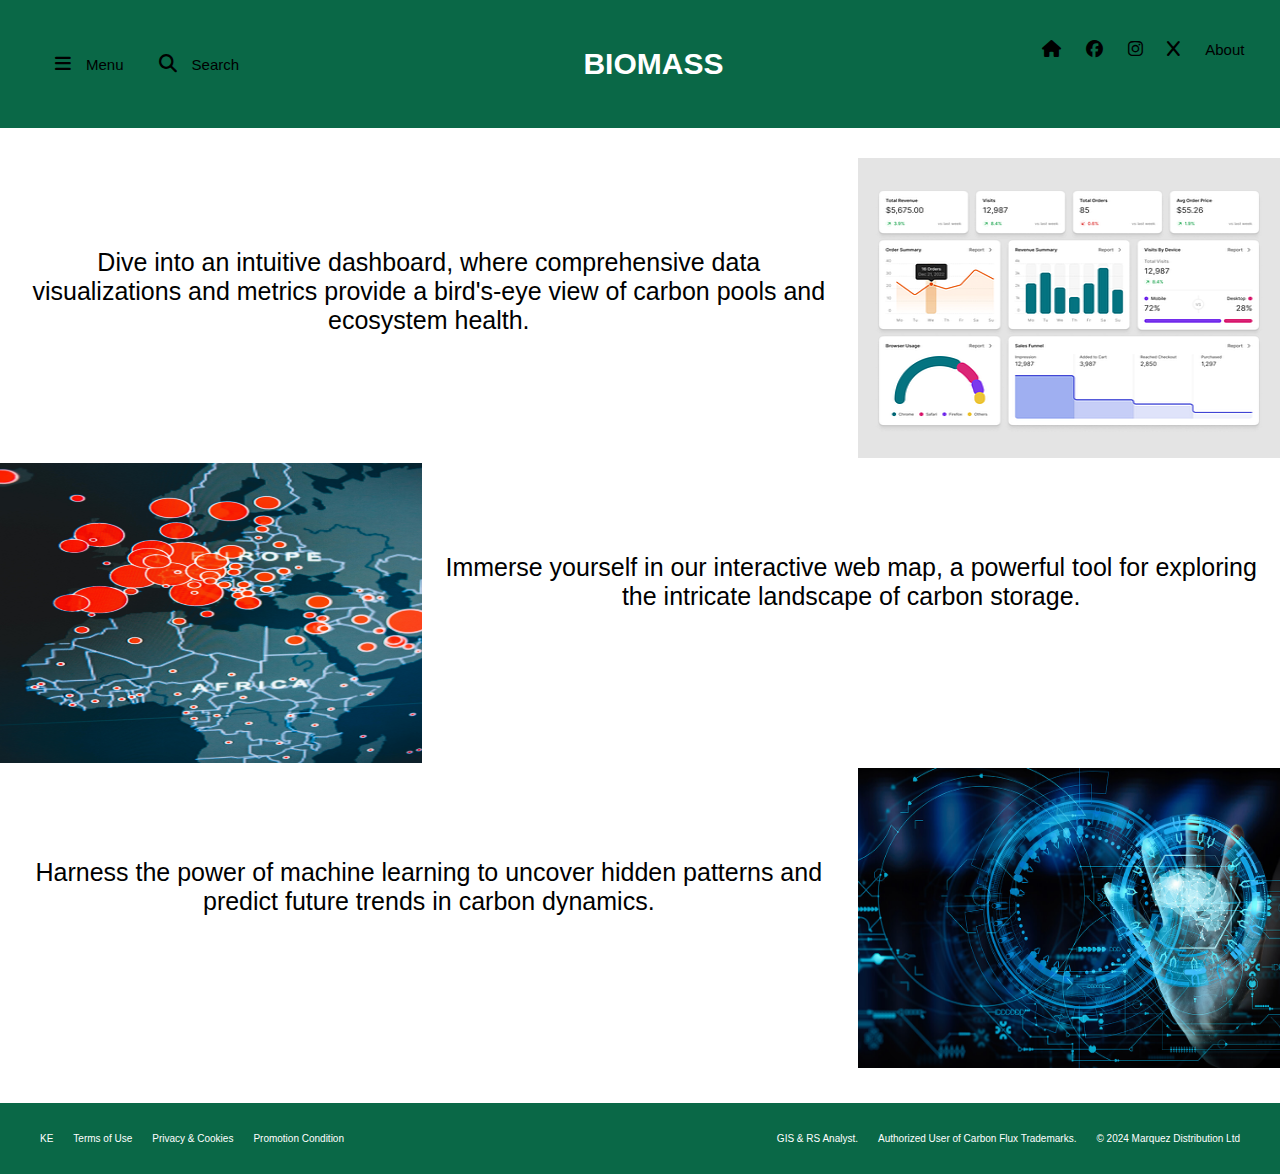
<file: index.html>
<!DOCTYPE html>
<html lang="en" dir="ltr">
<head>
    <meta charset="UTF-8">
    <meta name="viewport" content="width=device-width, initial-scale=1.0">
    <title>Biomass</title>
    <link rel="stylesheet" href="styles.css">
    <link href="https://fonts.cdnfonts.com/css/arkhip" rel="stylesheet">
    <link href="https://fonts.cdnfonts.com/css/beach-lombok" rel="stylesheet">
    <link rel="stylesheet" href="https://cdnjs.cloudflare.com/ajax/libs/font-awesome/6.5.2/css/all.min.css">
</head>
<body>

            <!-- Top Navigation Bar -->
            <div class="navbar">
                <div class="menu">
                    <a href="#"><i class="fa fa-bars" aria-hidden="true"></i>Menu</a>
                    <a href="#" id="search-icon"><i class="fa fa-search" aria-hidden="true"></i>Search</a>
                    <input id='search-box' type="text" placeholder="Search...">
                </div>
                <div class="brand">
                    <p>BIOMASS</p>
                </div>
                <div class="wishlist">
                    <a href="#"><i class="fa fa-home" aria-hidden="true"></i></a>
                    <a href="#"><i class="fa-brands fa-facebook"></i></a>
                    <a href="#"><i class="fa-brands fa-instagram"></i></a>
                    <a href="#"><i class="fa-brands fa-x"></i></i></a>
                    <a href="about.html">About</a>
                </div>
            </div>

        <!-- Information section -->
        <div class="infographic">
            <div class="infographic-container1">
                <div class="text-container">
                    <p>Dive into an intuitive dashboard, where comprehensive data visualizations and metrics provide a bird's-eye view of carbon pools and ecosystem health.</p>
                </div>
                <div class="image-section">
                    <img src="images/dashboard.jpg" alt="Dashboard" height="300px">
                </div>
            </div>
            <div class="infographic-container2">
                <div class="image-section">
                    <img src="images/map.jpg" alt="Interactive Web Map">
                </div>
                <div class="text-container">
                    <p>Immerse yourself in our interactive web map, a powerful tool for exploring the intricate landscape of carbon storage.</p>
                </div>
            </div>
            <div class="infographic-container3">
                <div class="text-container">
                    <p> Harness the power of machine learning to uncover hidden patterns and predict future trends in carbon dynamics.</p>
                </div>
                <div class="image-section">
                    <img src="images/ai.jpg" alt="Machine learning Analytics" height="300px">
                </div>
            </div>
        </div>

        <script src="index.js"></script>

</body>

<footer>
    <div class="footer-wrapper1">
        <p>KE</p>
        <a href="#">Terms of Use</a>
        <a href="#">Privacy & Cookies</a>
        <a href="#">Promotion Condition</a>
    </div>
    <div class="footer-wrapper2">
        <p>GIS & RS Analyst.</p>
        <p>Authorized User of Carbon Flux Trademarks.</p>
        <p>© 2024 Marquez Distribution Ltd</p>
    </div>
</footer>

</html>
</file>
<file: styles.css>
* {
    padding: 0px;
    margin: 0px;
    font-family: 'Arkhip', sans-serif;
    font-size: 17px;
}

/* Section for the Navigation Bar */
.navbar {
    display: flex;
    position: static;
    top: 0;
    width: 100%;
    padding: 30px;
    z-index: 2;
    color: black;
    background-color: white;
}

.navbar .menu {
    float: left;
    display: flex;
    align-items: center;
    justify-content: center;
    text-align: center;
}

.navbar .wishlist {
    float: right;
    position: relative;
    top: 10px;
    padding-right: 30px;
    right: 2%;
}

.navbar .menu a,
.navbar .wishlist a {
    text-decoration: none;
    padding: 10px;
    color: black;
    font-family: 'Beach Lombok', sans-serif;
    font-size: 15px;
}

.navbar .menu a > i {
    padding: 15px;
    font-size: 1.2em;
}

.navbar .brand {
    margin: auto;
}

.navbar .brand p {
    font-size: 30px;
    font-weight: 700;
}

.navbar .menu input {
    border-radius: 20px;
    display: none;
}


/* Hover effects */
.navbar:hover,
.navbar .menu a:hover,
.navbar .wishlist a:hover {
    background-color: #0A6847;
    color: white;
    transition: all 300ms ease-in-out;
}

/* Media Queries for Navbar */
@media screen and (max-width:800px) {
    .navbar .wishlist,
    .navbar .search {
        display: none;
    }
}

/* Section for Infographics */
.infographic {
    margin: auto;
    width: 100%;
    padding-top: 30px;
}

.infographic > .infographic-container1,
.infographic > .infographic-container3 {
    display: grid;
    grid-template-columns: 67% 33%;
}

.infographic > .infographic-container2 {
    display: grid;
    grid-template-columns: 33% 67%;
}

.infographic > .infographic-container1 > .text-container,
.infographic > .infographic-container2 > .text-container,
.infographic > .infographic-container3 > .text-container {
    padding: 0 20px 0 20px;
    height: 300px;
}

.infographic > .infographic-container1 > .text-container > p,
.infographic > .infographic-container2 > .text-container > p,
.infographic > .infographic-container3 > .text-container > p {
    font-size: 25px;
    color: black;
    text-align: center;
    align-items: center;
    justify-content: center;
    position: relative;
    top: 30%;
}

.infographic > .infographic-container1 .image-section,
.infographic > .infographic-container2 .image-section,
.infographic > .infographic-container3 .image-section {
    width: 100%;
}

.infographic > .infographic-container1 .image-section img,
.infographic > .infographic-container2 .image-section img,
.infographic > .infographic-container3 .image-section img {
    object-fit: fill;
    height: 300px;
    width: 100%;
}

/* Media Queries */
@media screen and (max-width:850px) {
    .infographic > .infographic-container1,
    .infographic > .infographic-container2,
    .infographic > .infographic-container3 {
        display: grid;
        grid-template-columns: 50% 50%;
    }


    .infographic > .infographic-container1 > .text-container > p,
    .infographic > .infographic-container2 > .text-container > p,
    .infographic > .infographic-container3 > .text-container > p {
        font-size: 20px;
        position: relative;
        top: 30%;
    }  
}


/* Section for Footer */
footer {
    background-color: #0A6847;
    padding: 30px;
    margin-top:30px;
    display: grid;
    grid-template-columns: 1fr 1fr;
}

.footer-wrapper1, .footer-wrapper2 {
    display: flex;
    flex-direction: row;
}

.footer-wrapper2 {
    justify-content: end;
    align-items: end;
    text-align: end;
}

.footer-wrapper1 > p,
.footer-wrapper1 > a,
.footer-wrapper2 > p,
.footer-wrapper2 > a {
    color: white;
    font-size: 10px;
    text-decoration: none;
    padding: 0 10px;
}

/* Hover effects for Footer */
.footer-wrapper1 > a:hover,
.footer-wrapper2 > a:hover {
   text-decoration: underline;
   color: ivory;
   transition: ease-in-out 0.2s;
   cursor: pointer;
}

/* Media Queries */
@media screen and (max-width:850px) {
    footer {
        display: flex;
        flex-direction: column;
        align-items: center;
        text-align: center;
        justify-content: center;
    }

    .footer-wrapper1, .footer-wrapper2 {
        padding: 5px;
    }

    .footer-wrapper2 {
        display: grid;
        grid-template-rows: 1fr 1fr 1fr;
        text-align: center;
        align-items: center;
        line-height: 1.8;
    }
}
</file>
